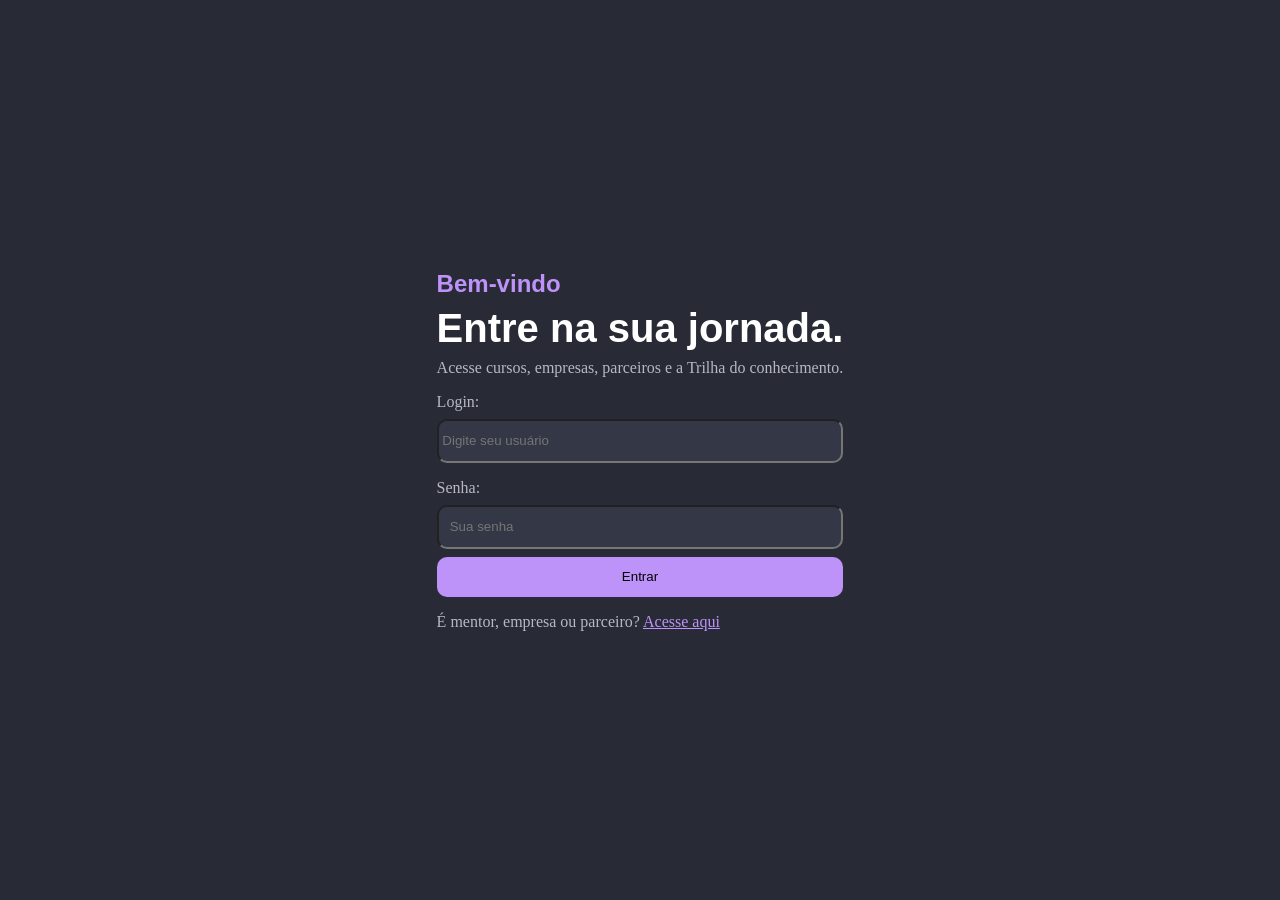
<file: index.html>
<!DOCTYPE html>
<html lang="en">
<head>
    <meta charset="UTF-8">
    <meta name="viewport" content="width=device-width, initial-scale=1.0">
    <link rel="stylesheet" href="style.css">
    <title>TCC</title>
</head>
<body>
   
    <section id="entrada">
        
            <h2>Bem-vindo</h2>
            <h1> Entre na sua jornada.</h1>
            <p>Acesse cursos, empresas, parceiros e a Trilha do conhecimento.</p>
            
            <!-- O 'for' e o 'id' precisam ter exatamente o mesmo nome -->
            <!-- label serve é a forma correta de se colocar em um login, quando voce clicar no login ele te levara para o campo de preencher -->
            <label for="campo-login" class="login">Login:</label>
            <input type="text" id="campo-login" placeholder=" Digite seu usuário">

            <label for="minhaSenha" class="loginSenha">Senha:</label>
            <input id="minhaSenha" type="password" placeholder="   Sua senha" >
            
            <button id="botao" onclick="irParaProximaTela()">Entrar</button>

            <div class="Outro">
                <p class="loginSenha">É mentor, empresa ou parceiro?
                <a class="link" href="">Acesse aqui</a>
                </p>
            </div>

        <script src="script.js"></script>
    </section>
  </div>
</body>
</html>
</file>
<file: style.css>
@import url('https://fonts.googleapis.com/css2?family=DM+Sans:wght@400;500;600;700;800&family=Space+Grotesk:wght@500;600;700&display=swap');

*{
    margin: 0;
    padding: 0;
}

body{
    background-color: #282A36;
    display: flex;
    justify-content: center;
    align-items: center;
     min-height: 100vh;

}
    
#entrada{
    margin: 10% 15%;
    box-sizing: border-box;
    align-items: center;
    justify-content: space-between;
    display: grid;
    gap: 8px;
    
   
}

input{
    background-color: #343746;
    border-radius: 10px;
    height: 40px ;
    color: white;
    
}

h1{
    color: white;
    font-size: 40px;
    font-family:'Franklin Gothic Medium', 'Arial Narrow', Arial, sans-serif;

    
}

h2{
    color: #BD93F9;
    font-family: 'Franklin Gothic Medium', 'Arial Narrow', Arial, sans-serif;
}
.login{
    margin-top: 8px;
    color: #B8B8C5;
}
p{
    color: #B8B8C5;

}
#botao{
    background-color: #BD93F9;
    height: 40px;
    border-radius: 10px;
    cursor: pointer;
    border: none;
    transition: trasform 0.3 ease;

}
#botao:hover{
    transform: scale(1.01);
}
.link{
    color:#BD93F9;
}
.outro{
    text-align: center;

}
.loginSenha{
    margin-top: 8px;
    color: #B8B8C5;
}
</file>
